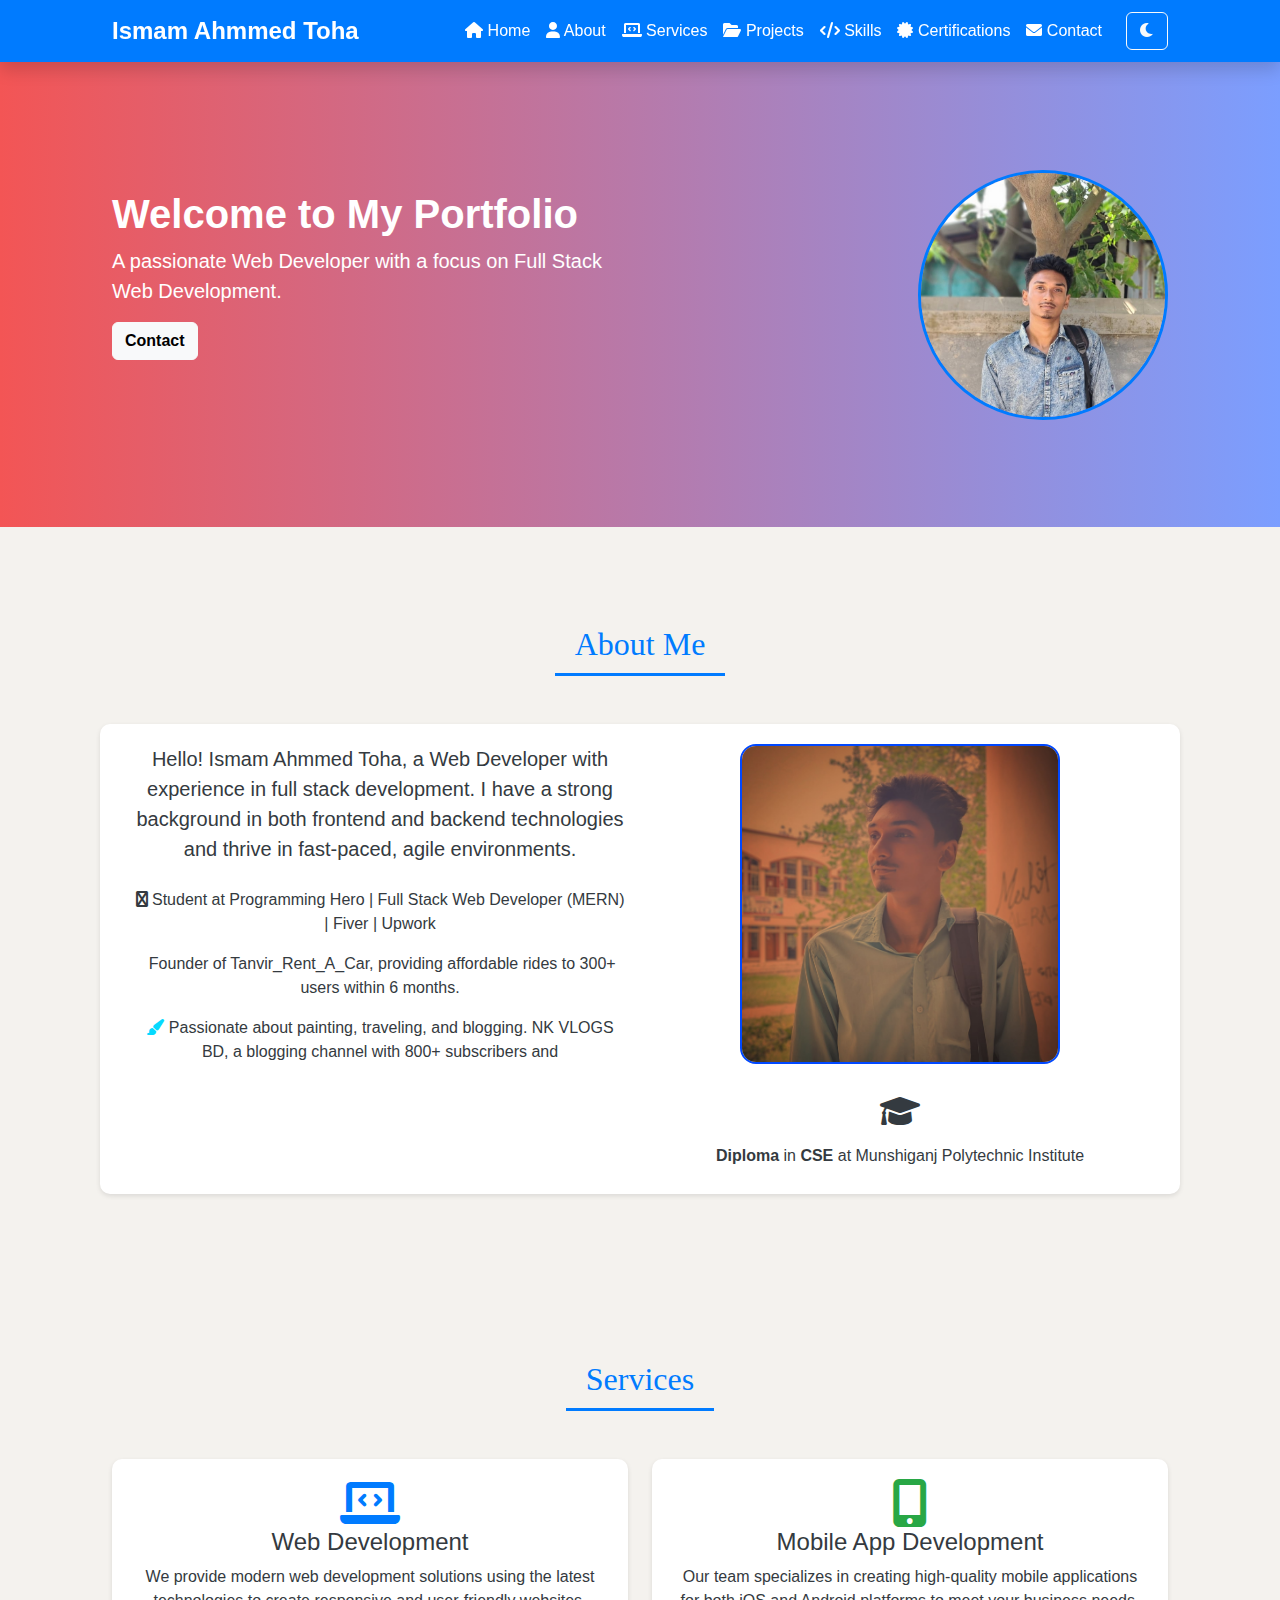
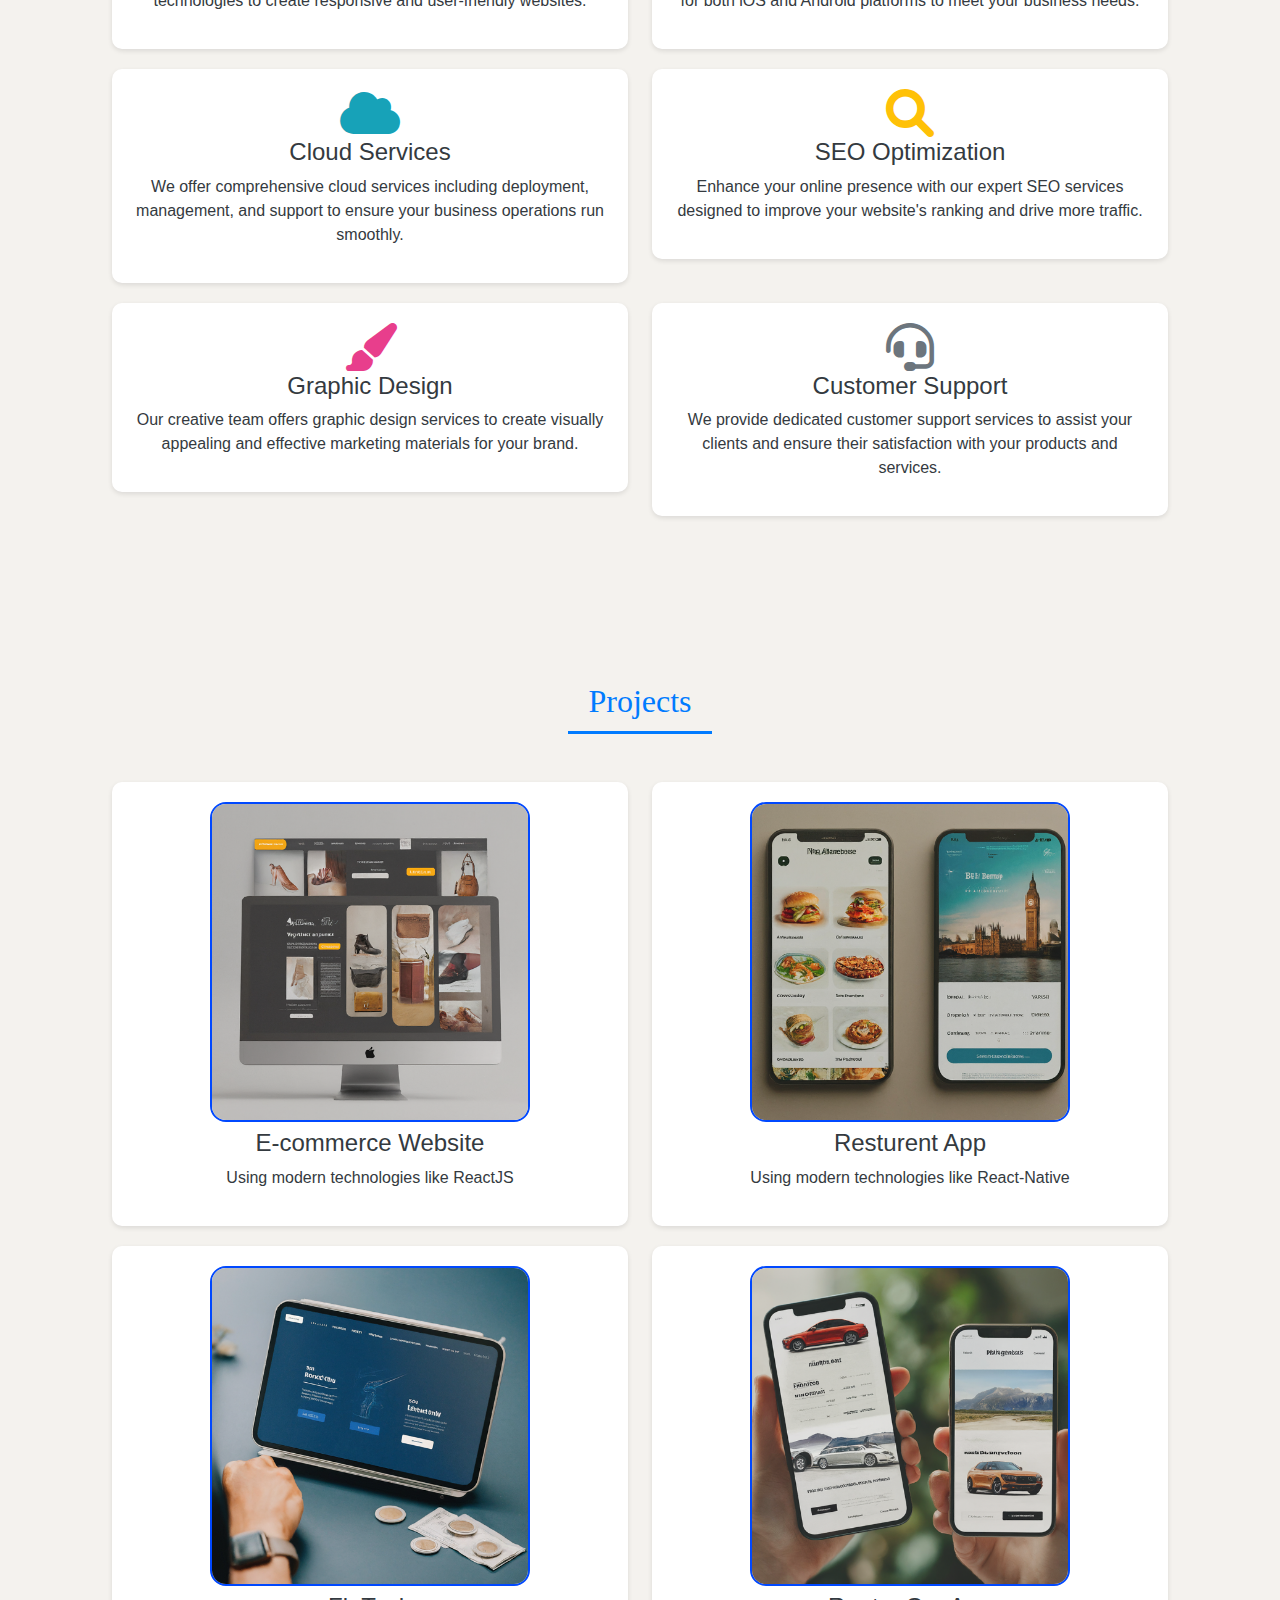
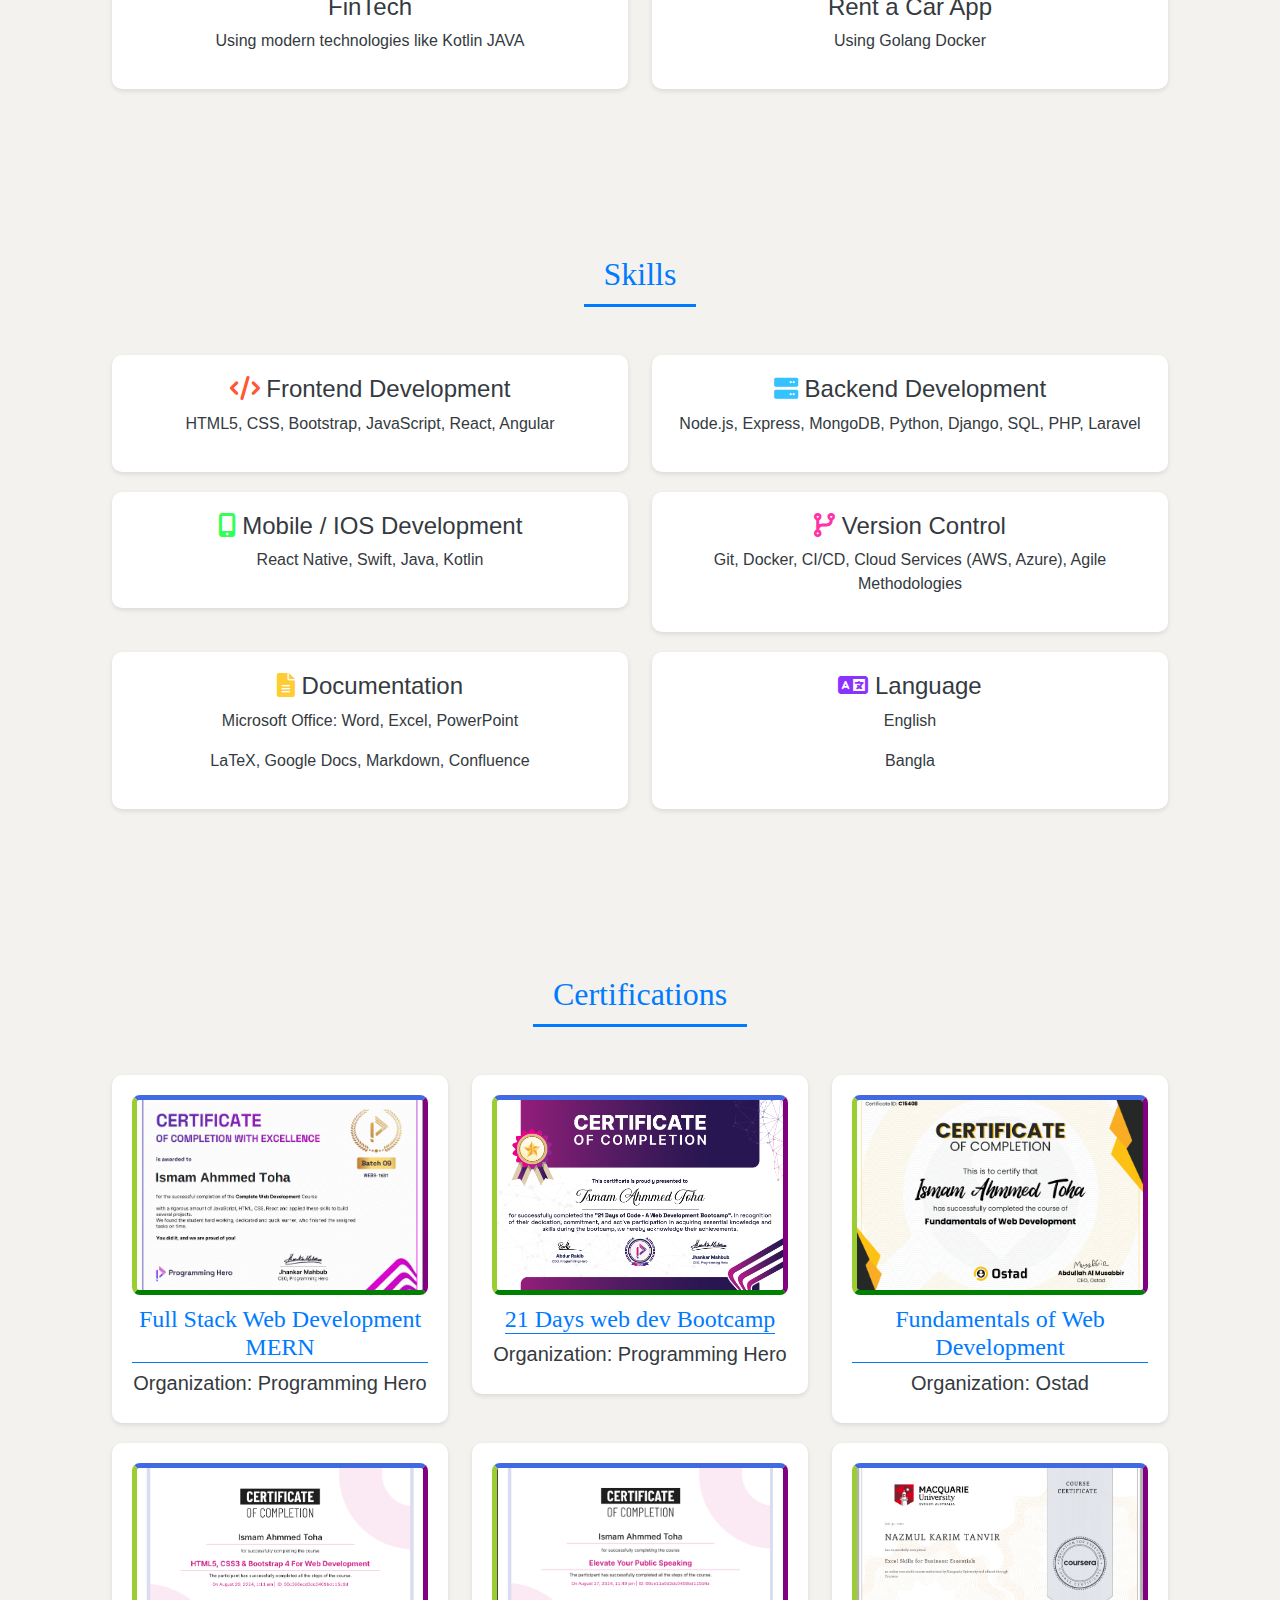
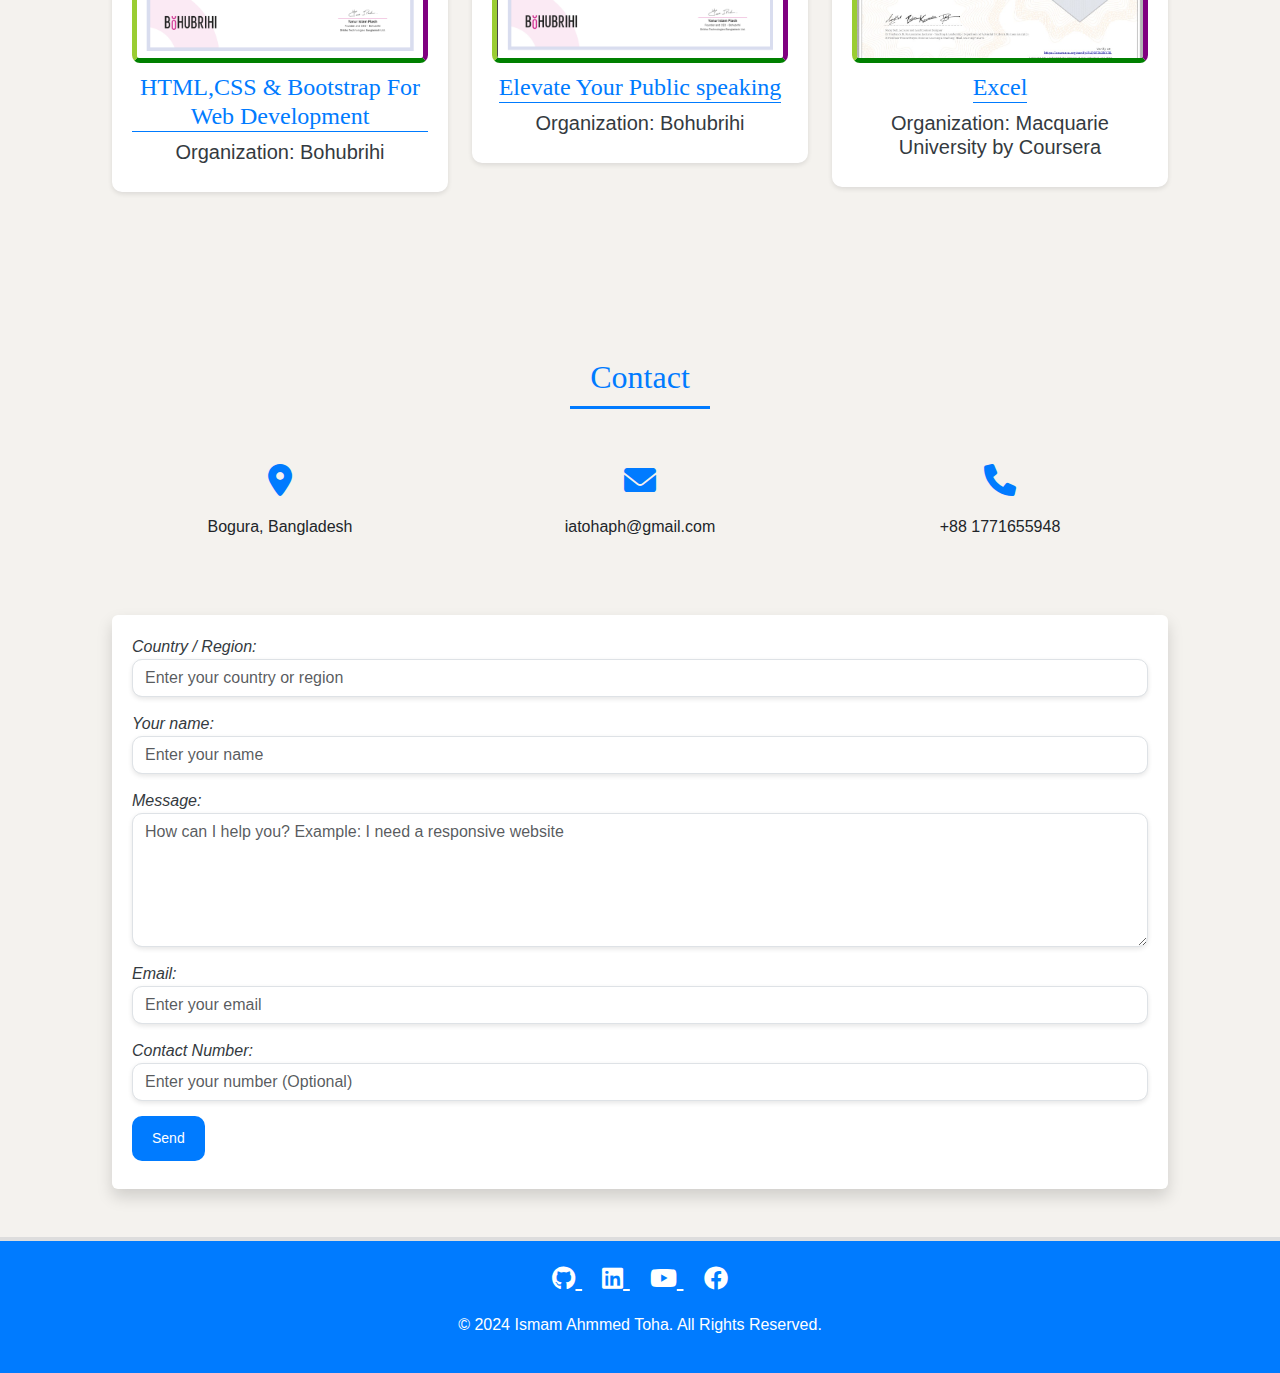
<file: index.html>
<!DOCTYPE html>
<html lang="en">

<head>
    <meta charset="UTF-8">
    <meta name="viewport" content="width=device-width, initial-scale=1.0">
    <!-- <link rel="icon" type="image/x-icon" href="./Images/title-icon-1.png"> -->
    <title>TOHA - Portfolio</title>

    <!-- Bootstrap CDN -->
    <link href="https://cdn.jsdelivr.net/npm/bootstrap@5.1.3/dist/css/bootstrap.min.css" rel="stylesheet">
    <!-- Font Awesome CDN -->
    <link href="https://cdnjs.cloudflare.com/ajax/libs/font-awesome/6.0.0-beta3/css/all.min.css" rel="stylesheet">
    <!-- Custom CSS -->
    <link rel="stylesheet" href="style.css">
</head>

<body>

    <!-- Navbar section -->
    <nav class="navbar navbar-expand-lg navbar-dark fixed-top shadow">
        <div class="container">
            <a class="navbar-brand" href="#home">Ismam Ahmmed Toha</a>
            <button class="navbar-toggler" type="button" data-bs-toggle="collapse" data-bs-target="#navbarNav"
                aria-controls="navbarNav" aria-expanded="false" aria-label="Toggle navigation">
                <span class="navbar-toggler-icon"></span>
            </button>
            <div class="collapse navbar-collapse" id="navbarNav">
                <ul class="navbar-nav ms-auto">
                    <li class="nav-item"><a class="nav-link" href="#home"><i class="fas fa-home"></i> Home</a>
                    </li>
                    <li class="nav-item"><a class="nav-link" href="#about"><i class="fas fa-user"></i> About</a>
                    </li>
                    <li class="nav-item"><a class="nav-link" href="#services"> <i class="fas fa-laptop-code"></i>
                            Services</a>
                    </li>
                    <li class="nav-item"><a class="nav-link" href="#projects"><i class="fas fa-folder-open"></i>
                            Projects</a>
                    </li>
                    <li class="nav-item"><a class="nav-link" href="#skills"><i class="fas fa-code"></i> Skills</a>
                    </li>
                    <li class="nav-item"><a class="nav-link" href="#certifications"> <i class="fas fa-certificate"></i>
                            Certifications</a>
                    </li>
                    <li class="nav-item"><a class="nav-link" href="#contact"><i class="fas fa-envelope"></i> Contact</a>
                    </li>
                </ul>
                <button id="theme-toggle" class="btn btn-outline-light ms-3" aria-label="Toggle theme">
                    <i id="theme-icon" class="fas fa-moon"></i>
                </button>
            </div>
        </div>
    </nav>


    <!-- Home section -->
    <header id="home" class="hero">
        <div class="container">
            <div class="row align-items-center">
                <div class="col-lg-6 text-center text-lg-start">
                    <h1><b>Welcome to My Portfolio</b></h1>
                    <p class="lead">A passionate Web Developer with a focus on Full Stack Web Development.</p>
                    <a href="#contact" class="btn btn-light mb-5"><b>Contact</b></a>
                </div>
                <div class="col-lg-6 text-center text-lg-end">
                    <div class="img-container">
                        <img class="img-fluid rounded" src="./Images/toha.jpg" alt="Profile Picture">
                    </div>
                </div>
            </div>
        </div>
    </header>

    <!-- About section -->
    <section id="about" class="py-5">
        <div class="container text-center">
            <div class="section-title">
                <h2>About Me</h2>
            </div>
            <div class="row info">
                <div class="col-lg-6">
                    <div>
                        <p class="lead">Hello! Ismam Ahmmed Toha, a Web Developer with experience in full
                            stack development. I have a strong background in both frontend and backend technologies
                            and thrive in fast-paced, agile environments.</p>

                        <div class="mt-4">
                            <p><i class="fa-solid fa-discourse"></i> Student  at Programming Hero | Full Stack Web Developer
                                (MERN) | Fiver | Upwork</p>

                            <p><i class="fa-solid fa-computer"></i> Founder of Tanvir_Rent_A_Car, providing affordable rides to
                                300+ users within 6 months.
                                <!-- <strong>Tanvir_Rent_A_Car:</strong>  -->
                                <!-- <a href="https://www.facebook.com/TanviRentACar"
                                    target="_blank" rel="noopener">Visit</a><br> -->
                            </p>

                            <p><i class="fas fa-paint-brush " style="color: #05daff;"></i> Passionate about painting,
                                traveling, and blogging. NK VLOGS BD, a blogging channel with 800+ subscribers and
                                <!-- 100,000+ views. <strong>NK VLOGS BD:</strong> <a
                                    href="https://www.youtube.com/channel/UCRvLlXr3hn8dpG7ZRXkE7Tw" target="_blank"
                                    rel="noopener">Visit</a></p> -->

                            </p>
                        </div>

                    </div>
                </div>
                <div class="col-lg-6">
                    <div class="img-container1 text-center">
                        <img class="img-fluid" src="./Images/toha2.jpg"
                            alt="15th convocation BRAC University">
                    </div>
                    <div class="mt-4 ">
                        <p><i class="fas fa-graduation-cap fa-2x"></i></p>
                        <h6>
                            <strong>Diploma</strong> in
                            <strong>CSE</strong> at
                            Munshiganj Polytechnic Institute
                        </h6>
                    </div>
                </div>
            </div>
        </div>
        </div>
    </section>

    <!-- Services section -->
    <section id="services" class="py-5">
        <div class="container text-center">
            <div class="section-title">
                <h2>Services</h2>
            </div>
            <div class="row">
                <div class="col-md-6">
                    <div class="info">
                        <i class="fas fa-laptop-code" style="color: #007bff; font-size: 3rem;"></i>
                        <h4>Web Development</h4>
                        <p>We provide modern web development solutions using the latest technologies to create
                            responsive and user-friendly websites.</p>
                    </div>
                </div>
                <div class="col-md-6">
                    <div class="info">
                        <i class="fas fa-mobile-alt" style="color: #28a745; font-size: 3rem;"></i>
                        <h4>Mobile App Development</h4>
                        <p>Our team specializes in creating high-quality mobile applications for both iOS and
                            Android
                            platforms to meet your business needs.</p>
                    </div>
                </div>
                <div class="col-md-6">
                    <div class="info">
                        <i class="fas fa-cloud" style="color: #17a2b8; font-size: 3rem;"></i>
                        <h4>Cloud Services</h4>
                        <p>We offer comprehensive cloud services including deployment, management, and support to
                            ensure
                            your business operations run smoothly.</p>
                    </div>
                </div>
                <div class="col-md-6">
                    <div class="info">
                        <i class="fas fa-search" style="color: #ffc107; font-size: 3rem;"></i>
                        <h4>SEO Optimization</h4>
                        <p>Enhance your online presence with our expert SEO services designed to improve your
                            website's
                            ranking and drive more traffic.</p>
                    </div>
                </div>
                <div class="col-md-6">
                    <div class="info">
                        <i class="fas fa-paint-brush" style="color: #e83e8c; font-size: 3rem;"></i>
                        <h4>Graphic Design</h4>
                        <p>Our creative team offers graphic design services to create visually appealing and
                            effective
                            marketing materials for your brand.</p>
                    </div>
                </div>
                <div class="col-md-6">
                    <div class="info">
                        <i class="fas fa-headset" style="color: #6c757d; font-size: 3rem;"></i>
                        <h4>Customer Support</h4>
                        <p>We provide dedicated customer support services to assist your clients and ensure their
                            satisfaction with your products and services.</p>
                    </div>
                </div>
            </div>
        </div>
    </section>

    <!-- Projects section -->
    <section id="projects" class="py-5">
        <div class="container text-center">
            <div class="section-title">
                <h2>Projects</h2>
            </div>
            <div class="row">
                <div class="col-md-6">
                    <div class="info">
                        <div class="img-container1 text-center">
                            <img class="img-fluid" src="./Images/e1.png" alt="">
                        </div>
                        <div>
                            <h4>E-commerce Website</h4>
                            <p>Using modern technologies like ReactJS</p>
                        </div>
                    </div>
                </div>
                <div class="col-md-6">
                    <div class="info">
                        <div class="img-container1 text-center">
                            <img class="img-fluid" src="./Images/e2.png" alt="15th convocation BRAC University">
                        </div>
                        <div>
                            <h4>Resturent App</h4>
                            <p>Using modern technologies like React-Native</p>
                        </div>
                    </div>
                </div>
                <div class="col-md-6">
                    <div class="info">
                        <div class="img-container1 text-center">
                            <img class="img-fluid" src="./Images/e3.png" alt=""">
                        </div>
                        <div>
                            <h4>FinTech</h4>
                            <p>Using modern technologies like Kotlin JAVA</p>
                        </div>
                    </div>
                </div>
                <div class="col-md-6">
                    <div class="info">
                        <div class="img-container1 text-center">
                            <img class="img-fluid" src="./Images/e4.png" alt="15th convocation BRAC University">
                        </div>
                        <div>
                            <h4>Rent a Car App</h4>
                            <p>Using Golang Docker</p>
                        </div>
                    </div>
                </div>
            </div>
        </div>
    </section>


    <!-- Skills section -->
    <section id="skills" class="py-5">
        <div class="container text-center">
            <div class="section-title">
                <h2>Skills</h2>
            </div>
            <div class="row">
                <div class="col-md-6">
                    <div class="info">
                        <h4><i class="fas fa-code" style="color: #ff5733;"></i> Frontend Development</h4>
                        <p>HTML5, CSS, Bootstrap, JavaScript, React, Angular</p>
                    </div>
                </div>
                <div class="col-md-6">
                    <div class="info">
                        <h4><i class="fas fa-server" style="color: #33c3ff;"></i> Backend Development</h4>
                        <p>Node.js, Express, MongoDB, Python, Django, SQL, PHP, Laravel</p>
                    </div>
                </div>
                <div class="col-md-6">
                    <div class="info">
                        <h4><i class="fas fa-mobile-alt" style="color: #33ff57;"></i> Mobile / IOS Development</h4>
                        <p>React Native, Swift, Java, Kotlin</p>
                    </div>
                </div>
                <div class="col-md-6">
                    <div class="info">
                        <h4><i class="fas fa-code-branch" style="color: #ff33a6;"></i> Version Control</h4>
                        <p>Git, Docker, CI/CD, Cloud Services (AWS, Azure), Agile Methodologies</p>
                    </div>
                </div>
                <div class="col-md-6">
                    <div class="info">
                        <h4><i class="fas fa-file-alt" style="color: #ffcc33;"></i> Documentation</h4>
                        <p>Microsoft Office: Word, Excel, PowerPoint</p>
                        <p>LaTeX, Google Docs, Markdown, Confluence</p>
                    </div>
                </div>
                <div class="col-md-6">
                    <div class="info">
                        <h4><i class="fas fa-language" style="color: #8a33ff;"></i> Language</h4>
                        <p>English</p>
                        <p>Bangla</p>
                    </div>
                </div>
            </div>
        </div>
    </section>

    <!-- Certifications section -->
    <section id="certifications" class="py-5">
        <div class="container text-center">
            <div class="section-title">
                <h2>Certifications</h2>
            </div>

            <div class="row">
                <div class="col-md-4">
                    <div class="info">
                        <img class="img-container2" src="./Images/certificates/cr-1.png" alt="Bohubrihi">
                        <h4 class="certi-title">Full Stack Web Development MERN</h4>
                        <h5>Organization: Programming Hero </h5>
                    </div>
                </div>
                <div class="col-md-4">
                    <div class="info">
                        <img class="img-container2" src="./Images/certificates/cr-2.png" alt="">
                        <h4 class="certi-title">21 Days web dev Bootcamp</h4>
                        <h5>Organization: Programming Hero </h5>
                    </div>
                </div>
                <div class="col-md-4">
                    <div class="info">
                        <img class="img-container2" src="./Images/certificates/cr-3.png" alt="">
                        <h4 class="certi-title">Fundamentals of Web Development</h4>
                        <h5>Organization: Ostad </h5>
                    </div>
                </div>
                <div class="col-md-4">
                    <div class="info">
                        <img class="img-container2" src="./Images/certificates/cr-4.png" alt="">
                        <h4 class="certi-title">HTML,CSS & Bootstrap For Web Development</h4>
                        <h5>Organization: Bohubrihi</h5>
                    </div>
                </div>
                <div class="col-md-4">
                    <div class="info">
                        <img class="img-container2" src="./Images/certificates/cr-5.png" alt="Great Learning">
                        <h4 class="certi-title">Elevate Your Public speaking</h4>
                        <h5>Organization: Bohubrihi</h5>
                    </div>
                </div>
                <div class="col-md-4">
                    <div class="info">
                        <img class="img-container2" src="./Images/certificates/cr-6.jpg" alt="">
                        <h4 class="certi-title">Excel </h4>
                        <h5>Organization: Macquarie University by Coursera </h5>
                    </div>
                </div>
            </div>
        </div>
    </section>

    <!-- Contact section -->
    <section id="contact" class="py-5">
        <div class="container">
            <div class="section-title text-center">
                <h2>Contact</h2>
            </div>
            <div class="contact-info">
                <div class="row">
                    <div class="col-md-4 info-item">
                        <div class="icon"><i class="fas fa-map-marker-alt"></i></div>
                        <p>Bogura, Bangladesh</p>
                    </div>
                    <div class="col-md-4 info-item">
                        <div class="icon"><i class="fas fa-envelope"></i></div>
                        <p>iatohaph@gmail.com</p>
                    </div>
                    <div class="col-md-4 info-item">
                        <div class="icon"><i class="fas fa-phone"></i></div>
                        <p>+88 1771655948</p>
                    </div>
                </div>
            </div>

            <form class="contact-form form-bg-editing rounded shadow" action="https://formspree.io/f/mldrdjyp"
                method="post">

                <div class="form-group">
                    <label for="countryname"><i>Country / Region:</i></label>
                    <input type="text" class="form-control" id="countryname" name="countryname"
                        placeholder="Enter your country or region" required>
                </div>

                <div class="form-group">
                    <label for="name"><i>Your name:</i></label>
                    <input type="text" class="form-control" id="name" name="name" placeholder="Enter your name"
                        required>
                </div>

                <div class="form-group">
                    <label for="text"><i>Message:</i></label>
                    <textarea class="form-control" id="text" name="text" rows="5"
                        placeholder="How can I help you? Example: I need a responsive website" required></textarea>
                </div>


                <div class="form-group">
                    <label for="email"><i>Email:</i></label>
                    <input class="form-control" id="email" name="email" rows="5" placeholder="Enter your email"
                        required></input>
                </div>

                <div class="form-group">
                    <label for="number"><i>Contact Number:</i></label>
                    <input type="tel" class="form-control" id="number" name="number"
                        placeholder="Enter your number (Optional)">
                </div>

                <button type="submit" class="btn btn-primary btn-sm mb-2">
                    Send
                </button>

            </form>

        </div>
    </section>

    <!-- Footer -->
    <footer class="footer">
        <div class="container">
            <div class="row">
                <div class="col-12">
                    <div class="social-icons">
                        <a href="https://github.com/iatoha" target="_blank" rel="noopener"
                            aria-label="GitHub">
                            <i class="fab fa-github"></i>
                        </a>
                        <a href="https://linkedin.com/ismam-ahmmed-toha" target="_blank"
                            rel="noopener" aria-label="LinkedIn">
                            <i class="fab fa-linkedin"></i>
                        </a>
                        <a href="https://www.youtube.com/@i.a.t585" target="_blank"
                            rel="noopener" aria-label="YouTube">
                            <i class="fab fa-youtube"></i>
                        </a>
                        <a href="https://www.facebook.com/iat.toha1234"
                            target="_blank" rel="noopener" aria-label="FaceBook">
                            <i class="fab fa-facebook"></i>
                        </a>
                    </div>
                    <p class="mt-3">&copy; 2024 Ismam Ahmmed Toha. All Rights Reserved.</p>

                </div>
            </div>
        </div>
    </footer>

    <script src="https://cdn.jsdelivr.net/npm/bootstrap@5.1.3/dist/js/bootstrap.bundle.min.js"></script>

    <!-- JS Code  -->
    <script>
        document.addEventListener('DOMContentLoaded', function () {
            const navbarToggler = document.querySelector('.navbar-toggler');
            const togglerIcon = navbarToggler.querySelector('.navbar-toggler-icon');
            const navLinks = document.querySelectorAll('.nav-link');
            const navbarCollapse = document.querySelector('.navbar-collapse');
            const themeToggle = document.getElementById('theme-toggle');
            const themeIcon = document.getElementById('theme-icon');

            // Toggle icon change on navbar toggler click
            navbarToggler.addEventListener('click', function () {
                if (navbarToggler.classList.contains('collapsed')) {
                    togglerIcon.classList.remove('fas', 'fa-times');
                    togglerIcon.classList.add('navbar-toggler-icon');
                } else {
                    togglerIcon.classList.remove('navbar-toggler-icon');
                    togglerIcon.classList.add('fas', 'fa-times');
                }
            });

            // Handle nav-link clicks
            navLinks.forEach(function (navLink) {
                navLink.addEventListener('click', function (event) {
                    // Prevent default link behavior
                    event.preventDefault();

                    // Remove 'active' class from all nav-links
                    navLinks.forEach(function (link) {
                        link.classList.remove('active');
                    });

                    // Add 'active' class to the clicked nav-link
                    navLink.classList.add('active');

                    // Close the collapsed navbar after click (for mobile view)
                    if (navbarCollapse.classList.contains('show')) {
                        navbarToggler.click();
                    }

                    // Scroll to the clicked section
                    const targetId = navLink.getAttribute('href');
                    const targetSection = document.querySelector(targetId);
                    if (targetSection) {
                        targetSection.scrollIntoView({
                            behavior: 'smooth'
                        });
                    }
                });
            });

            // Theme toggle functionality
            themeToggle.addEventListener('click', function () {
                document.body.classList.toggle('dark-mode');

                // Change theme icon
                if (document.body.classList.contains('dark-mode')) {
                    themeIcon.classList.remove('fa-moon');
                    themeIcon.classList.add('fa-sun');
                } else {
                    themeIcon.classList.remove('fa-sun');
                    themeIcon.classList.add('fa-moon');
                }
            });
        });
    </script>


</body>

</html>
</file>
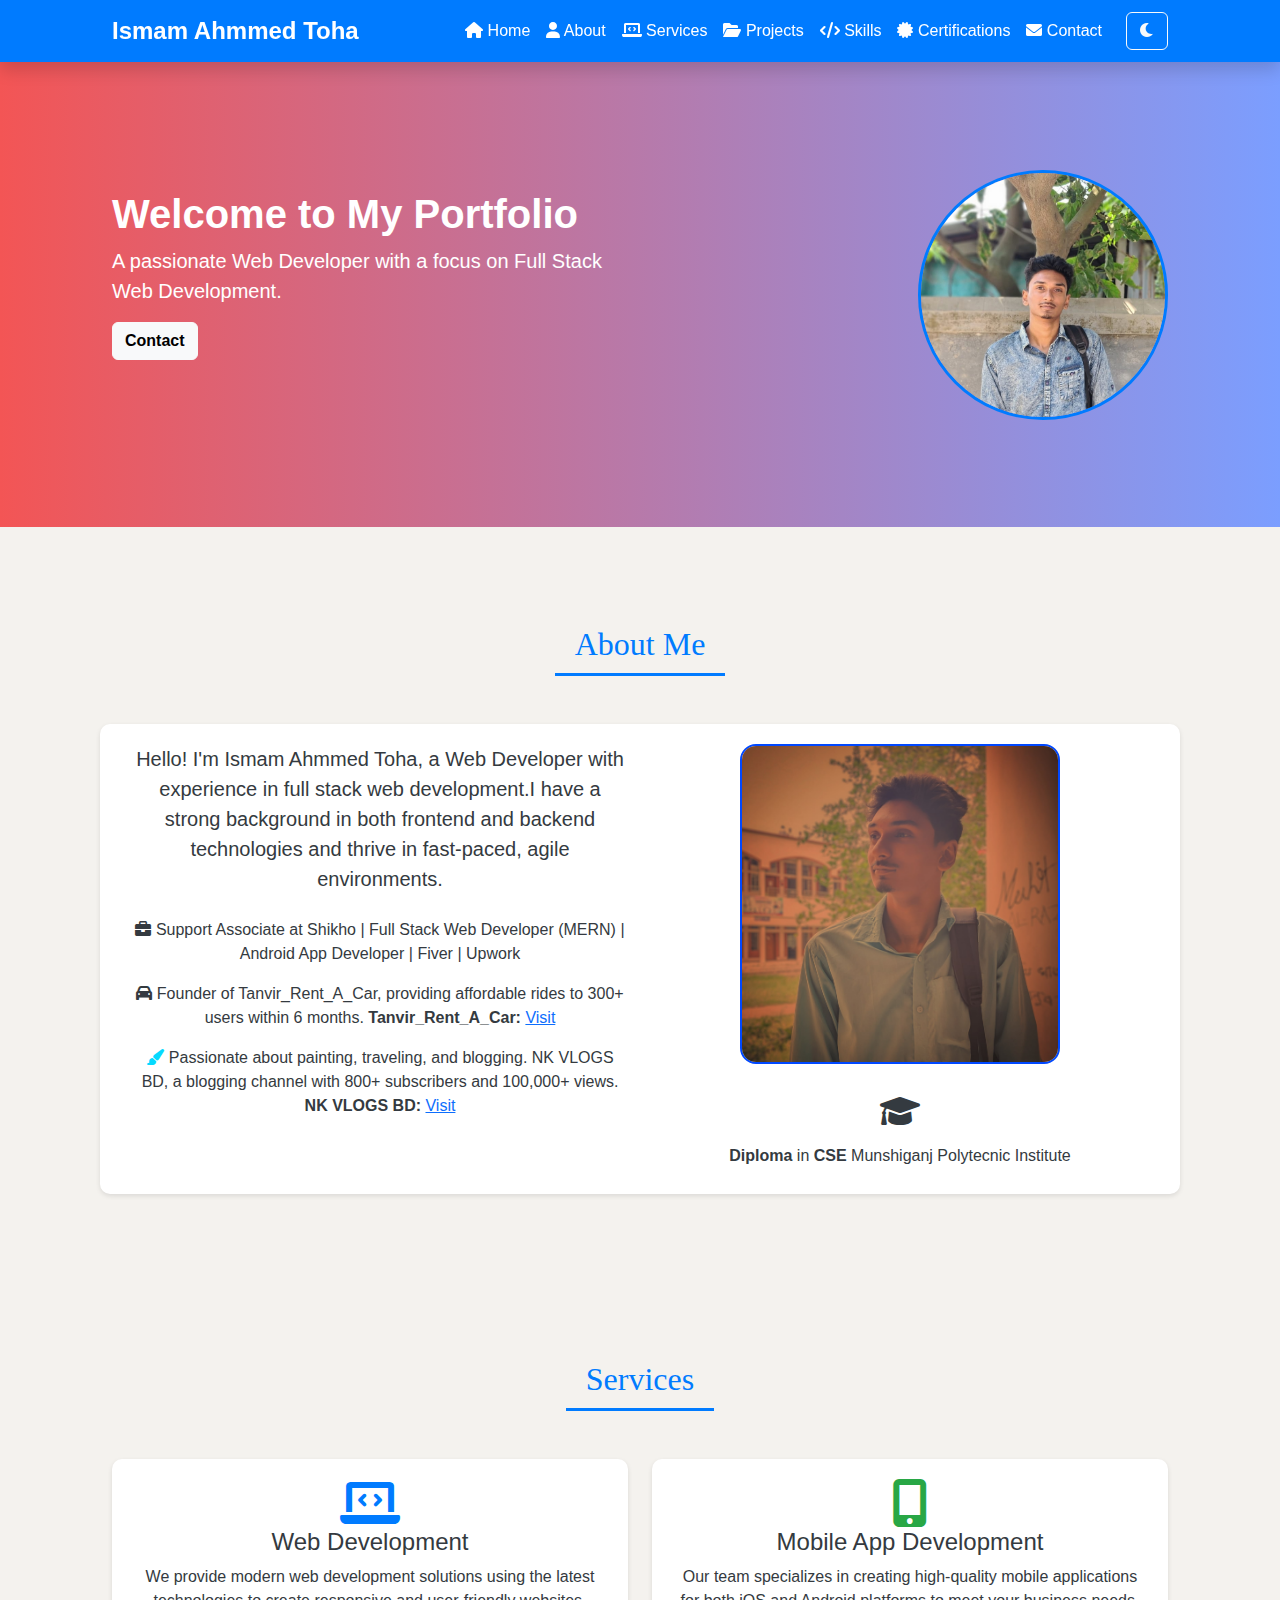
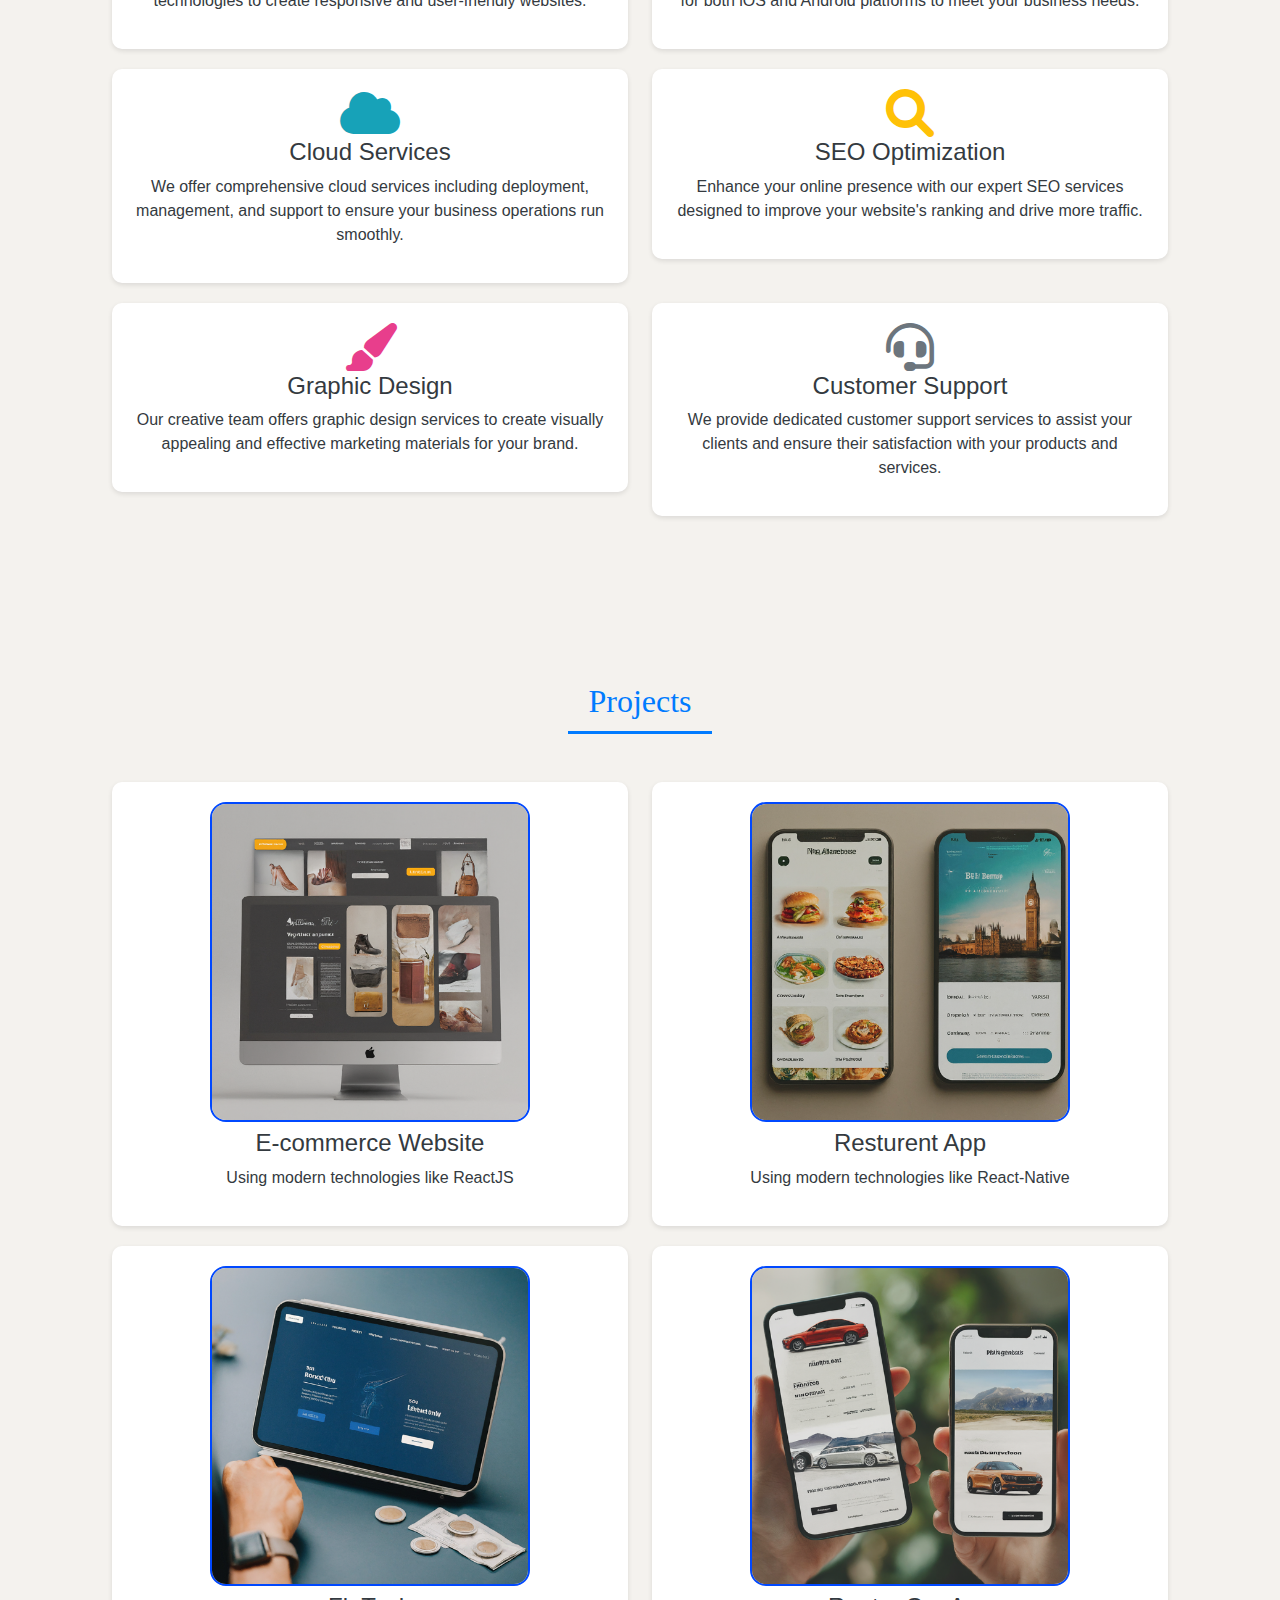
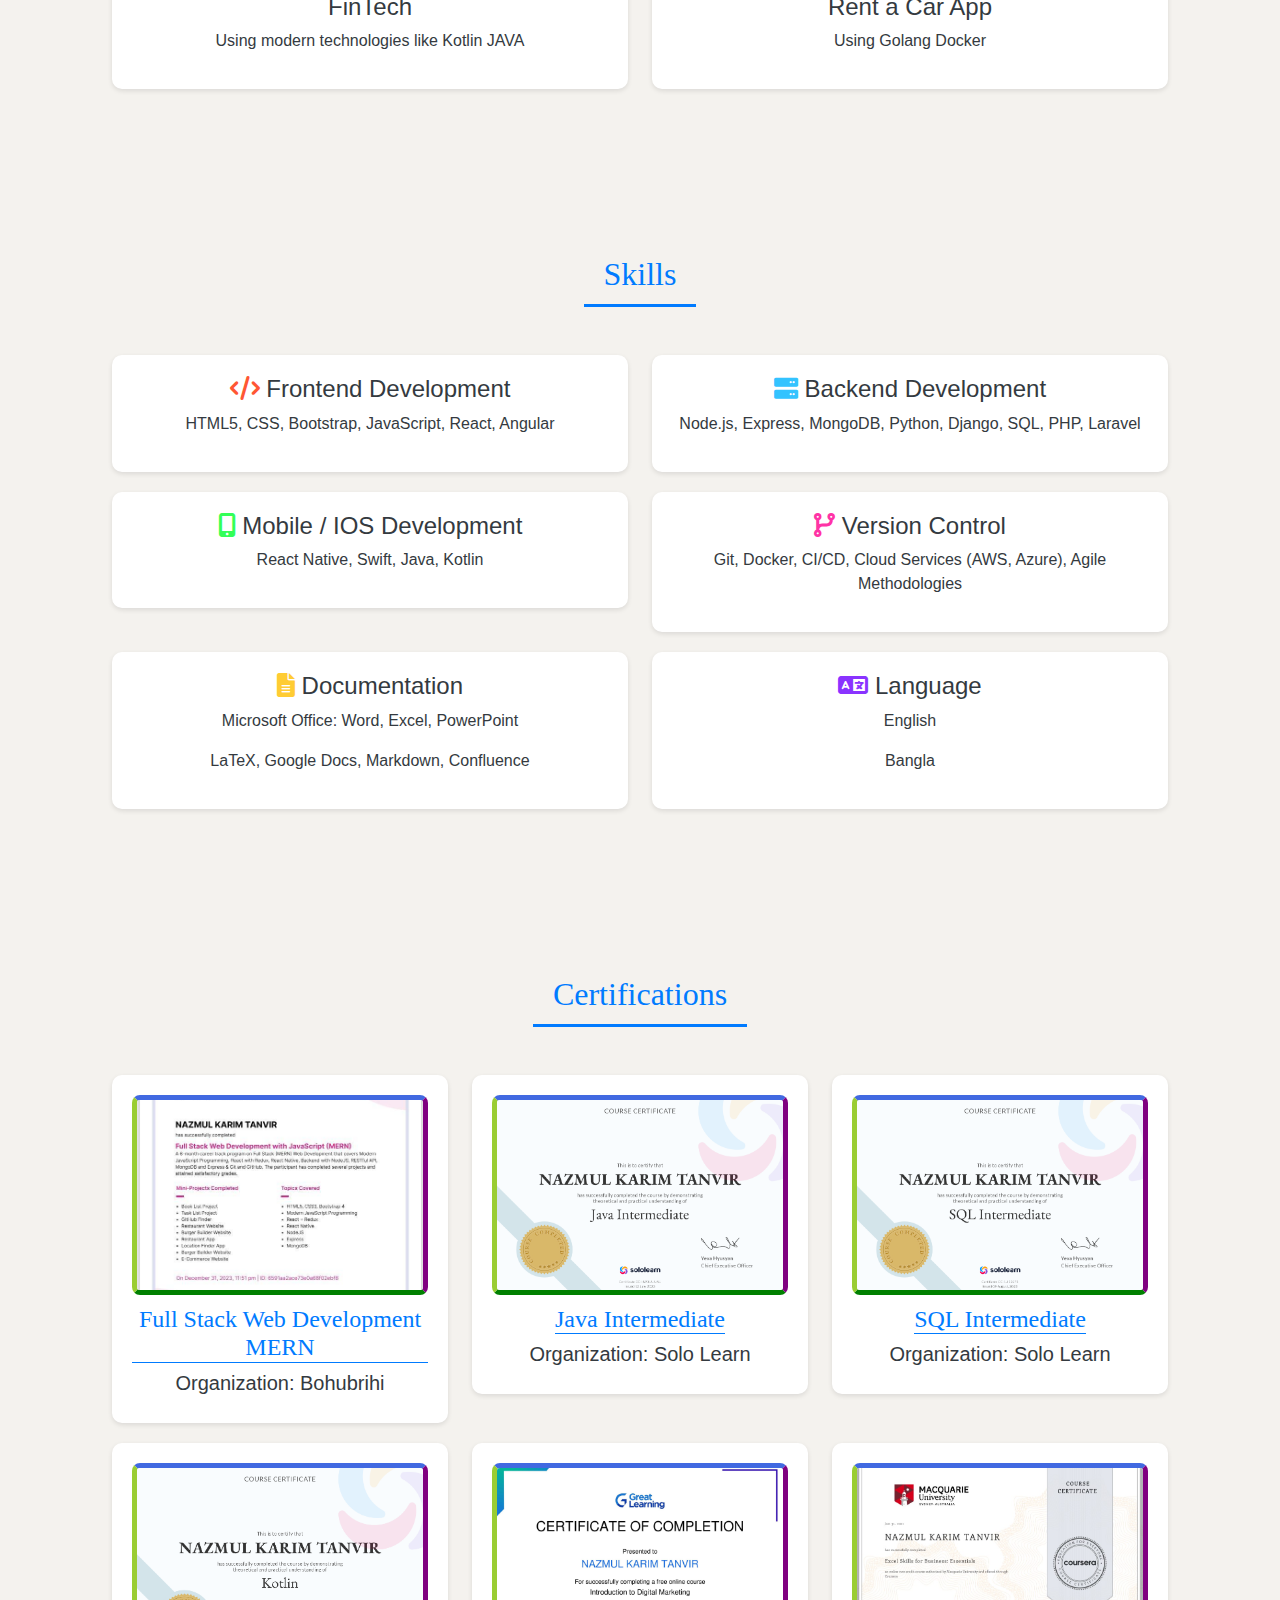
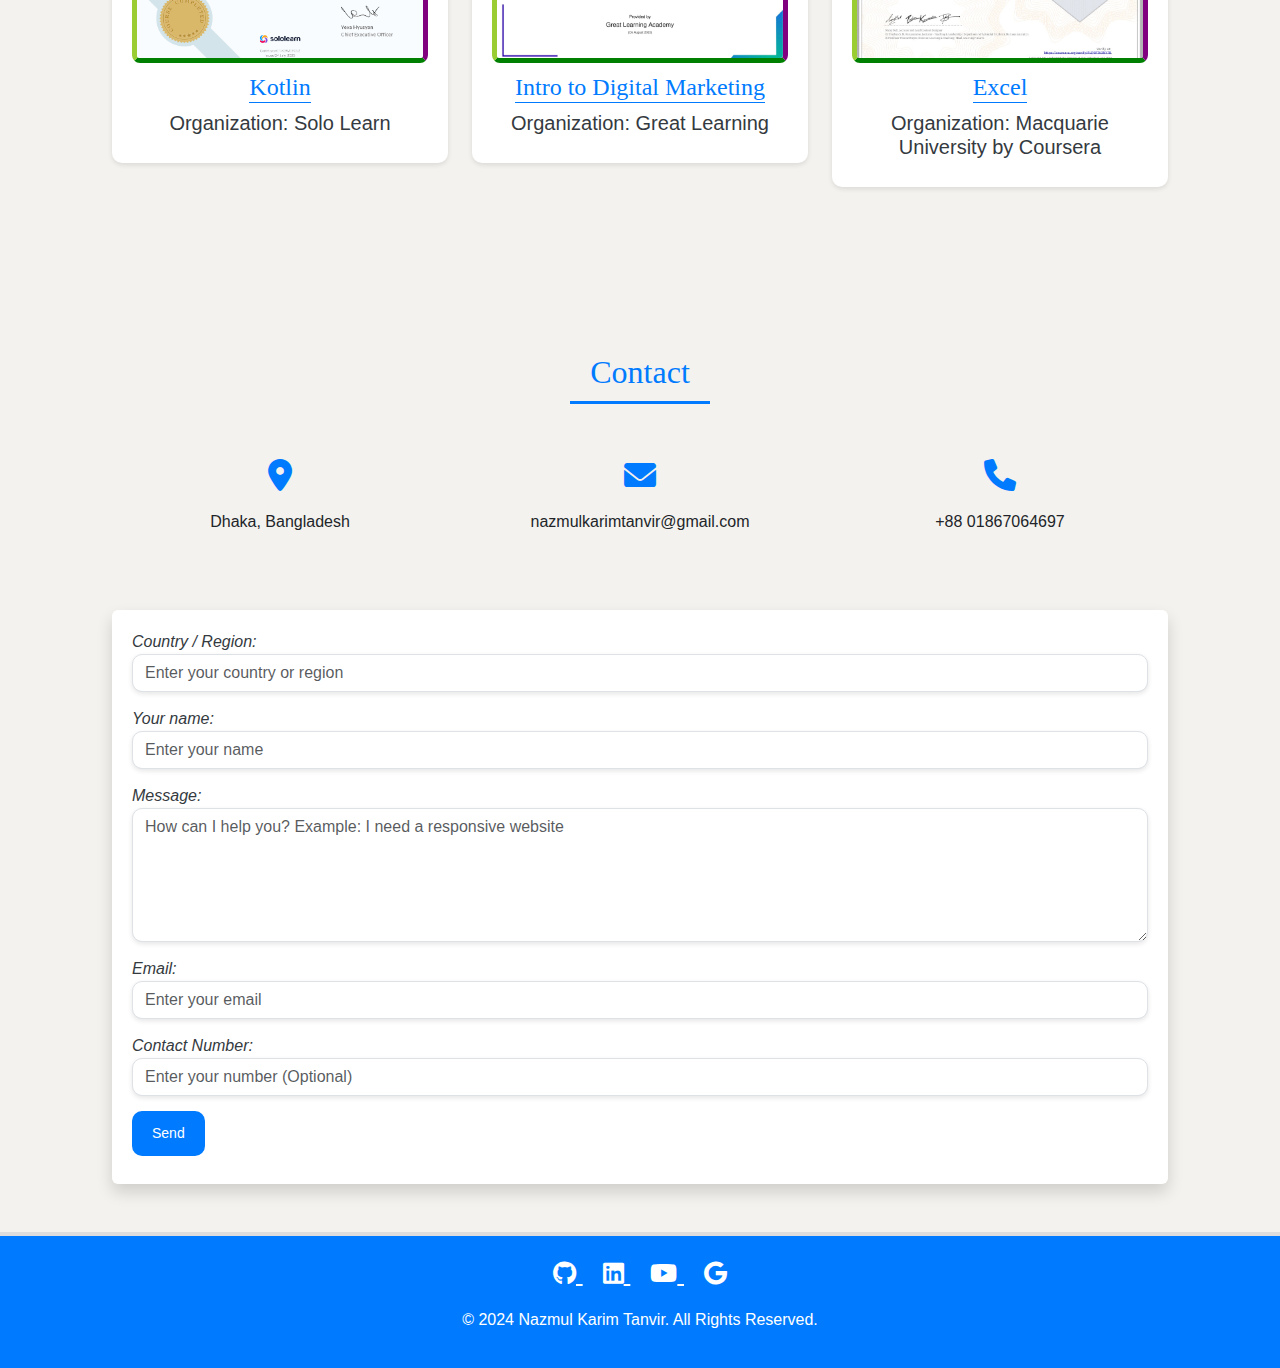
<file: Portfolio Website/Project/index.html>
<!DOCTYPE html>
<html lang="en">

<head>
    <meta charset="UTF-8">
    <meta name="viewport" content="width=device-width, initial-scale=1.0">
    <!-- <link rel="icon" type="image/x-icon" href="./Images/title-icon-1.png"> -->
    <title>TOHA - Portfolio</title>

    <!-- Bootstrap CDN -->
    <link href="https://cdn.jsdelivr.net/npm/bootstrap@5.1.3/dist/css/bootstrap.min.css" rel="stylesheet">
    <!-- Font Awesome CDN -->
    <link href="https://cdnjs.cloudflare.com/ajax/libs/font-awesome/6.0.0-beta3/css/all.min.css" rel="stylesheet">
    <!-- Custom CSS -->
    <link rel="stylesheet" href="style.css">
</head>

<body>

    <!-- Navbar section -->
    <nav class="navbar navbar-expand-lg navbar-dark fixed-top shadow">
        <div class="container">
            <a class="navbar-brand" href="#home">Ismam Ahmmed Toha</a>
            <button class="navbar-toggler" type="button" data-bs-toggle="collapse" data-bs-target="#navbarNav"
                aria-controls="navbarNav" aria-expanded="false" aria-label="Toggle navigation">
                <span class="navbar-toggler-icon"></span>
            </button>
            <div class="collapse navbar-collapse" id="navbarNav">
                <ul class="navbar-nav ms-auto">
                    <li class="nav-item"><a class="nav-link" href="#home"><i class="fas fa-home"></i> Home</a>
                    </li>
                    <li class="nav-item"><a class="nav-link" href="#about"><i class="fas fa-user"></i> About</a>
                    </li>
                    <li class="nav-item"><a class="nav-link" href="#services"> <i class="fas fa-laptop-code"></i>
                            Services</a>
                    </li>
                    <li class="nav-item"><a class="nav-link" href="#projects"><i class="fas fa-folder-open"></i>
                            Projects</a>
                    </li>
                    <li class="nav-item"><a class="nav-link" href="#skills"><i class="fas fa-code"></i> Skills</a>
                    </li>
                    <li class="nav-item"><a class="nav-link" href="#certifications"> <i class="fas fa-certificate"></i>
                            Certifications</a>
                    </li>
                    <li class="nav-item"><a class="nav-link" href="#contact"><i class="fas fa-envelope"></i> Contact</a>
                    </li>
                </ul>
                <button id="theme-toggle" class="btn btn-outline-light ms-3" aria-label="Toggle theme">
                    <i id="theme-icon" class="fas fa-moon"></i>
                </button>
            </div>
        </div>
    </nav>


    <!-- Home section -->
    <header id="home" class="hero">
        <div class="container">
            <div class="row align-items-center">
                <div class="col-lg-6 text-center text-lg-start">
                    <h1><b>Welcome to My Portfolio</b></h1>
                    <p class="lead">A passionate Web Developer with a focus on Full Stack Web Development.</p>
                    <a href="#contact" class="btn btn-light mb-5"><b>Contact</b></a>
                </div>
                <div class="col-lg-6 text-center text-lg-end">
                    <div class="img-container">
                        <img class="img-fluid rounded" src="./Images/toha.jpg" alt="Profile Picture">
                    </div>
                </div>
            </div>
        </div>
    </header>

    <!-- About section -->
    <section id="about" class="py-5">
        <div class="container text-center">
            <div class="section-title">
                <h2>About Me</h2>
            </div>
            <div class="row info">
                <div class="col-lg-6">
                    <div>
                        <p class="lead">Hello! I'm Ismam Ahmmed Toha, a Web Developer with experience in full
                            stack web development.I have a strong background in both frontend and backend technologies
                            and thrive in fast-paced, agile environments.</p>

                        <div class="mt-4">
                            <p><i class="fas fa-briefcase"></i> Support Associate at Shikho | Full Stack Web Developer
                                (MERN) | Android App Developer |
                                Fiver | Upwork</p>

                            <p><i class="fas fa-car"></i> Founder of Tanvir_Rent_A_Car, providing affordable rides to
                                300+ users within 6 months.
                                <strong>Tanvir_Rent_A_Car:</strong> <a href="https://www.facebook.com/TanviRentACar"
                                    target="_blank" rel="noopener">Visit</a><br>
                            </p>

                            <p><i class="fas fa-paint-brush " style="color: #05daff;"></i> Passionate about painting,
                                traveling, and blogging. NK VLOGS BD, a blogging channel with 800+ subscribers and
                                100,000+ views. <strong>NK VLOGS BD:</strong> <a
                                    href="https://www.youtube.com/channel/UCRvLlXr3hn8dpG7ZRXkE7Tw" target="_blank"
                                    rel="noopener">Visit</a></p>

                            </p>
                        </div>

                    </div>
                </div>
                <div class="col-lg-6">
                    <div class="img-container1 text-center">
                        <img class="img-fluid" src="./Images/toha2.jpg"
                            alt="">
                    </div>
                    <div class="mt-4">
                        <p><i class="fas fa-graduation-cap fa-2x"></i></p>
                        <h6>
                            <strong>Diploma</strong> in
                            <strong>CSE</strong>
                            Munshiganj Polytecnic Institute
                        </h6>
                    </div>
                </div>
            </div>
        </div>
        </div>
    </section>

    <!-- Services section -->
    <section id="services" class="py-5">
        <div class="container text-center">
            <div class="section-title">
                <h2>Services</h2>
            </div>
            <div class="row">
                <div class="col-md-6">
                    <div class="info">
                        <i class="fas fa-laptop-code" style="color: #007bff; font-size: 3rem;"></i>
                        <h4>Web Development</h4>
                        <p>We provide modern web development solutions using the latest technologies to create
                            responsive and user-friendly websites.</p>
                    </div>
                </div>
                <div class="col-md-6">
                    <div class="info">
                        <i class="fas fa-mobile-alt" style="color: #28a745; font-size: 3rem;"></i>
                        <h4>Mobile App Development</h4>
                        <p>Our team specializes in creating high-quality mobile applications for both iOS and
                            Android
                            platforms to meet your business needs.</p>
                    </div>
                </div>
                <div class="col-md-6">
                    <div class="info">
                        <i class="fas fa-cloud" style="color: #17a2b8; font-size: 3rem;"></i>
                        <h4>Cloud Services</h4>
                        <p>We offer comprehensive cloud services including deployment, management, and support to
                            ensure
                            your business operations run smoothly.</p>
                    </div>
                </div>
                <div class="col-md-6">
                    <div class="info">
                        <i class="fas fa-search" style="color: #ffc107; font-size: 3rem;"></i>
                        <h4>SEO Optimization</h4>
                        <p>Enhance your online presence with our expert SEO services designed to improve your
                            website's
                            ranking and drive more traffic.</p>
                    </div>
                </div>
                <div class="col-md-6">
                    <div class="info">
                        <i class="fas fa-paint-brush" style="color: #e83e8c; font-size: 3rem;"></i>
                        <h4>Graphic Design</h4>
                        <p>Our creative team offers graphic design services to create visually appealing and
                            effective
                            marketing materials for your brand.</p>
                    </div>
                </div>
                <div class="col-md-6">
                    <div class="info">
                        <i class="fas fa-headset" style="color: #6c757d; font-size: 3rem;"></i>
                        <h4>Customer Support</h4>
                        <p>We provide dedicated customer support services to assist your clients and ensure their
                            satisfaction with your products and services.</p>
                    </div>
                </div>
            </div>
        </div>
    </section>

    <!-- Projects section -->
    <section id="projects" class="py-5">
        <div class="container text-center">
            <div class="section-title">
                <h2>Projects</h2>
            </div>
            <div class="row">
                <div class="col-md-6">
                    <div class="info">
                        <div class="img-container1 text-center">
                            <img class="img-fluid" src="./Images/e1.png" alt="15th convocation BRAC University">
                        </div>
                        <div>
                            <h4>E-commerce Website</h4>
                            <p>Using modern technologies like ReactJS</p>
                        </div>
                    </div>
                </div>
                <div class="col-md-6">
                    <div class="info">
                        <div class="img-container1 text-center">
                            <img class="img-fluid" src="./Images/e2.png" alt="15th convocation BRAC University">
                        </div>
                        <div>
                            <h4>Resturent App</h4>
                            <p>Using modern technologies like React-Native</p>
                        </div>
                    </div>
                </div>
                <div class="col-md-6">
                    <div class="info">
                        <div class="img-container1 text-center">
                            <img class="img-fluid" src="./Images/e3.png" alt="15th convocation BRAC University">
                        </div>
                        <div>
                            <h4>FinTech</h4>
                            <p>Using modern technologies like Kotlin JAVA</p>
                        </div>
                    </div>
                </div>
                <div class="col-md-6">
                    <div class="info">
                        <div class="img-container1 text-center">
                            <img class="img-fluid" src="./Images/e4.png" alt="15th convocation BRAC University">
                        </div>
                        <div>
                            <h4>Rent a Car App</h4>
                            <p>Using Golang Docker</p>
                        </div>
                    </div>
                </div>
            </div>
        </div>
    </section>


    <!-- Skills section -->
    <section id="skills" class="py-5">
        <div class="container text-center">
            <div class="section-title">
                <h2>Skills</h2>
            </div>
            <div class="row">
                <div class="col-md-6">
                    <div class="info">
                        <h4><i class="fas fa-code" style="color: #ff5733;"></i> Frontend Development</h4>
                        <p>HTML5, CSS, Bootstrap, JavaScript, React, Angular</p>
                    </div>
                </div>
                <div class="col-md-6">
                    <div class="info">
                        <h4><i class="fas fa-server" style="color: #33c3ff;"></i> Backend Development</h4>
                        <p>Node.js, Express, MongoDB, Python, Django, SQL, PHP, Laravel</p>
                    </div>
                </div>
                <div class="col-md-6">
                    <div class="info">
                        <h4><i class="fas fa-mobile-alt" style="color: #33ff57;"></i> Mobile / IOS Development</h4>
                        <p>React Native, Swift, Java, Kotlin</p>
                    </div>
                </div>
                <div class="col-md-6">
                    <div class="info">
                        <h4><i class="fas fa-code-branch" style="color: #ff33a6;"></i> Version Control</h4>
                        <p>Git, Docker, CI/CD, Cloud Services (AWS, Azure), Agile Methodologies</p>
                    </div>
                </div>
                <div class="col-md-6">
                    <div class="info">
                        <h4><i class="fas fa-file-alt" style="color: #ffcc33;"></i> Documentation</h4>
                        <p>Microsoft Office: Word, Excel, PowerPoint</p>
                        <p>LaTeX, Google Docs, Markdown, Confluence</p>
                    </div>
                </div>
                <div class="col-md-6">
                    <div class="info">
                        <h4><i class="fas fa-language" style="color: #8a33ff;"></i> Language</h4>
                        <p>English</p>
                        <p>Bangla</p>
                    </div>
                </div>
            </div>
        </div>
    </section>

    <!-- Certifications section -->
    <section id="certifications" class="py-5">
        <div class="container text-center">
            <div class="section-title">
                <h2>Certifications</h2>
            </div>

            <div class="row">
                <div class="col-md-4">
                    <div class="info">
                        <img class="img-container2" src="./Images/certificates/cr-1.jpeg" alt="Bohubrihi">
                        <h4 class="certi-title">Full Stack Web Development MERN</h4>
                        <h5>Organization: Bohubrihi </h5>
                    </div>
                </div>
                <div class="col-md-4">
                    <div class="info">
                        <img class="img-container2" src="./Images/certificates/cr-5.png" alt="">
                        <h4 class="certi-title">Java Intermediate</h4>
                        <h5>Organization: Solo Learn </h5>
                    </div>
                </div>
                <div class="col-md-4">
                    <div class="info">
                        <img class="img-container2" src="./Images/certificates/cr-4.png" alt="">
                        <h4 class="certi-title">SQL Intermediate</h4>
                        <h5>Organization: Solo Learn </h5>
                    </div>
                </div>
                <div class="col-md-4">
                    <div class="info">
                        <img class="img-container2" src="./Images/certificates/cr-3.png" alt="">
                        <h4 class="certi-title">Kotlin</h4>
                        <h5>Organization: Solo Learn </h5>
                    </div>
                </div>
                <div class="col-md-4">
                    <div class="info">
                        <img class="img-container2" src="./Images/certificates/cr-2.jpg" alt="Great Learning">
                        <h4 class="certi-title">Intro to Digital Marketing</h4>
                        <h5>Organization: Great Learning </h5>
                    </div>
                </div>
                <div class="col-md-4">
                    <div class="info">
                        <img class="img-container2" src="./Images/certificates/cr-6.jpg" alt="">
                        <h4 class="certi-title">Excel </h4>
                        <h5>Organization: Macquarie University by Coursera </h5>
                    </div>
                </div>
            </div>
        </div>
    </section>

    <!-- Contact section -->
    <section id="contact" class="py-5">
        <div class="container">
            <div class="section-title text-center">
                <h2>Contact</h2>
            </div>
            <div class="contact-info">
                <div class="row">
                    <div class="col-md-4 info-item">
                        <div class="icon"><i class="fas fa-map-marker-alt"></i></div>
                        <p>Dhaka, Bangladesh</p>
                    </div>
                    <div class="col-md-4 info-item">
                        <div class="icon"><i class="fas fa-envelope"></i></div>
                        <p>nazmulkarimtanvir@gmail.com</p>
                    </div>
                    <div class="col-md-4 info-item">
                        <div class="icon"><i class="fas fa-phone"></i></div>
                        <p>+88 01867064697</p>
                    </div>
                </div>
            </div>

            <form class="contact-form form-bg-editing rounded shadow" action="https://formspree.io/f/mldrdjyp"
                method="post">

                <div class="form-group">
                    <label for="countryname"><i>Country / Region:</i></label>
                    <input type="text" class="form-control" id="countryname" name="countryname"
                        placeholder="Enter your country or region" required>
                </div>

                <div class="form-group">
                    <label for="name"><i>Your name:</i></label>
                    <input type="text" class="form-control" id="name" name="name" placeholder="Enter your name"
                        required>
                </div>

                <div class="form-group">
                    <label for="text"><i>Message:</i></label>
                    <textarea class="form-control" id="text" name="text" rows="5"
                        placeholder="How can I help you? Example: I need a responsive website" required></textarea>
                </div>


                <div class="form-group">
                    <label for="email"><i>Email:</i></label>
                    <input class="form-control" id="email" name="email" rows="5" placeholder="Enter your email"
                        required></input>
                </div>

                <div class="form-group">
                    <label for="number"><i>Contact Number:</i></label>
                    <input type="tel" class="form-control" id="number" name="number"
                        placeholder="Enter your number (Optional)">
                </div>

                <button type="submit" class="btn btn-primary btn-sm mb-2">
                    Send
                </button>

            </form>

        </div>
    </section>

    <!-- Footer -->
    <footer class="footer">
        <div class="container">
            <div class="row">
                <div class="col-12">
                    <div class="social-icons">
                        <a href="https://github.com/Nazmul-Karim-Tanvir" target="_blank" rel="noopener"
                            aria-label="GitHub">
                            <i class="fab fa-github"></i>
                        </a>
                        <a href="https://www.linkedin.com/in/nazmul-karim-tanvir-795563159/" target="_blank"
                            rel="noopener" aria-label="LinkedIn">
                            <i class="fab fa-linkedin"></i>
                        </a>
                        <a href="https://www.youtube.com/channel/UCyGLwYaTWCR-l68h58yixEg" target="_blank"
                            rel="noopener" aria-label="YouTube">
                            <i class="fab fa-youtube"></i>
                        </a>
                        <a href="https://scholar.google.com/citations?user=QV2eEoQAAAAJ&hl=en&authuser=3"
                            target="_blank" rel="noopener" aria-label="Google Scholer">
                            <i class="fab fa-google"></i>
                        </a>
                    </div>
                    <p class="mt-3">&copy; 2024 Nazmul Karim Tanvir. All Rights Reserved.</p>

                </div>
            </div>
        </div>
    </footer>

    <script src="https://cdn.jsdelivr.net/npm/bootstrap@5.1.3/dist/js/bootstrap.bundle.min.js"></script>

    <!-- JS Code  -->
    <script>
        document.addEventListener('DOMContentLoaded', function () {
            const navbarToggler = document.querySelector('.navbar-toggler');
            const togglerIcon = navbarToggler.querySelector('.navbar-toggler-icon');
            const navLinks = document.querySelectorAll('.nav-link');
            const navbarCollapse = document.querySelector('.navbar-collapse');
            const themeToggle = document.getElementById('theme-toggle');
            const themeIcon = document.getElementById('theme-icon');

            // Toggle icon change on navbar toggler click
            navbarToggler.addEventListener('click', function () {
                if (navbarToggler.classList.contains('collapsed')) {
                    togglerIcon.classList.remove('fas', 'fa-times');
                    togglerIcon.classList.add('navbar-toggler-icon');
                } else {
                    togglerIcon.classList.remove('navbar-toggler-icon');
                    togglerIcon.classList.add('fas', 'fa-times');
                }
            });

            // Handle nav-link clicks
            navLinks.forEach(function (navLink) {
                navLink.addEventListener('click', function (event) {
                    // Prevent default link behavior
                    event.preventDefault();

                    // Remove 'active' class from all nav-links
                    navLinks.forEach(function (link) {
                        link.classList.remove('active');
                    });

                    // Add 'active' class to the clicked nav-link
                    navLink.classList.add('active');

                    // Close the collapsed navbar after click (for mobile view)
                    if (navbarCollapse.classList.contains('show')) {
                        navbarToggler.click();
                    }

                    // Scroll to the clicked section
                    const targetId = navLink.getAttribute('href');
                    const targetSection = document.querySelector(targetId);
                    if (targetSection) {
                        targetSection.scrollIntoView({
                            behavior: 'smooth'
                        });
                    }
                });
            });

            // Theme toggle functionality
            themeToggle.addEventListener('click', function () {
                document.body.classList.toggle('dark-mode');

                // Change theme icon
                if (document.body.classList.contains('dark-mode')) {
                    themeIcon.classList.remove('fa-moon');
                    themeIcon.classList.add('fa-sun');
                } else {
                    themeIcon.classList.remove('fa-sun');
                    themeIcon.classList.add('fa-moon');
                }
            });
        });
    </script>


</body>

</html>
</file>
<file: style.css>
body {
    background-color: #F4F2EE;
    font-family: 'Arial', sans-serif;
    transition: background-color 0.3s, color 0.3s;
}

.contact-form {
    background-color: #ffffff;
    border-radius: 10px;
    box-shadow: 0 2px 5px rgba(0, 0, 0, 0.1);
    color: #343a40;
    margin-top: 40px;
    padding: 20px;
    transition: background-color 0.3s;
}

.contact-form .form-control {
    border-radius: 10px;
    box-shadow: 0 2px 5px rgba(0, 0, 0, 0.1);
    margin-bottom: 15px;
}

.contact-form button {
    background-color: #007bff;
    border: none;
    border-radius: 10px;
    color: white;
    cursor: pointer;
    padding: 12px 20px;
    transition: background-color 0.3s;
}

.contact-form button:hover {
    background-color: #0056b3;
}

.contact-info {
    margin: 40px 0;
    text-align: center;
}

.contact-info .icon {
    color: #007bff;
    font-size: 2rem;
    margin-bottom: 10px;
}

.contact-info .info-item {
    margin-bottom: 20px;
}

.container {
    margin: 0 auto;
    max-width: 1080px;
}

.footer {
    background-color: #007bff;
    border-top: 4px solid #ddd;
    color: white;
    padding: 20px 0;
    text-align: center;
}

.hero {
    background: linear-gradient(90deg, rgb(243, 85, 85) 0%, rgba(123, 158, 255, 1) 100%);
    color: white;
    padding: 100px 0;
    padding-top: 170px;
    text-align: center;
}

.img-container {
    border: 3px solid #007bff;
    border-radius: 50%;
    display: inline-block;
    height: 250px;
    margin: 0 auto;
    overflow: hidden;
    width: 250px;
}

.img-container img {
    border-radius: 50%;
    display: block;
    height: auto;
    width: 100%;
}

.img-container1 {
    border: 2px solid #0048ff;
    border-radius: 5%;
    display: inline-block;
    height: 320px;
    margin: 0 auto;
    overflow: hidden;
    width: 320px;
}

.img-container2 {
    border-top: 5px solid royalblue;
    border-right: 5px solid purple;
    border-bottom: 5px solid green;
    border-left: 5px solid yellowgreen;
    border-radius: 8px;
    /* Slightly rounded corners */
    width: 100%;
    /* Adjusted height */
    margin-bottom: 10px;
    /* Space below the image */
    overflow: hidden;
    height: 200px;
    /* Full width of the card */
    object-fit: cover;
    /* Ensures the image covers the area without distortion */
    padding: 5px 10;
}

.info {
    background-color: #ffffff;
    border-radius: 10px;
    box-shadow: 0 2px 5px rgba(0, 0, 0, 0.1);
    color: #343a40;
    margin-bottom: 20px;
    padding: 20px;
    transition: transform 0.3s;
}

.info:hover {
    box-shadow: 0 5px 15px rgba(0, 0, 0, 0.2);
    transform: translateY(-10px);
    cursor: pointer;
}

.nav-item {
    font-family: 'Roboto', sans-serif;
    margin: auto;
    padding: auto;
}

.navbar {
    background-color: #007bff;
}

.navbar-brand {
    color: #fff;
    font-family: 'Roboto', sans-serif;
    font-size: 24px;
    font-weight: bold;
}

.navbar-brand,
.nav-link {
    color: #fff;
}

.section-title {
    color: #007bff;
    font-family: 'Pacifico', cursive;
    margin: 40px 0;
    text-align: center;
}

.section-title h2 {
    border-bottom: 3px solid #007bff;
    display: inline-block;
    padding: 10px 20px;
}

.certi-title {
    color: #007bff;
    font-family: 'Pacifico', cursive;
    text-align: center;
    border-bottom: 1px solid #007bff;
    display: inline-block;
}


.social-icons a {
    color: white;
    font-size: 1.5rem;
    margin: 0 10px;
    transition: color 0.3s;
}

.social-icons-about {
    color: blue;
    font-size: 1.5rem;
    margin: 20 20 20 20 px;
    transition: color 0.3s;
}

.social-icons a:hover {
    color: #d3d3d3;
}

.social-icons-about a:hover {
    color: green;
}



/* CSS for Dark Mode */
.dark-mode {
    background-color: #343a40;
    color: #e0e0e0;
}

.dark-mode .contact-form {
    background-color: #155964;
    color: white !important;
}

.dark-mode .contact-form button {
    background-color: royalblue;
}

.dark-mode .contact-form button:hover {
    background-color: green;
    color: whitesmoke;
}

.dark-mode .contact-info .icon {
    color: #5ee1f5;
}

.dark-mode .footer {
    background-color: #222;
    border-top: 4px solid #444;
}

.dark-mode .hero {
    background-color: #2234ae;
    background-image: linear-gradient(315deg, #2234ae 0%, #191714 74%);
}

.dark-mode .info {
    background-color: #5a5a5a;
    color: #e0e0e0;
}

.dark-mode .info:hover {
    background-color: #6d6d6d;
}

.dark-mode .navbar {
    background-color: #222;
}

.dark-mode .project-item {
    background-color: #3C3C3C;
    box-shadow: 0 2px 10px rgba(0, 0, 0, 0.2);
    color: #e0e0e0;
}

.dark-mode .project-item:hover {
    background-color: #5a5a5a;
    box-shadow: 0 5px 20px rgba(0, 0, 0, 0.3);
}

.dark-mode .section-title h2 {
    border-color: rgb(72, 210, 72);
    color: #5ee1f5;
}

.dark-mode .certi-title {
    border-color: rgb(72, 210, 72);
    color: #5ee1f5;
}

@media screen and (max-width:576px){
    .img-container2{
        height: 250px;
    }
}
</file>
<file: Portfolio Website/Project/style.css>
body {
    background-color: #F4F2EE;
    font-family: 'Arial', sans-serif;
    transition: background-color 0.3s, color 0.3s;
}

.contact-form {
    background-color: #ffffff;
    border-radius: 10px;
    box-shadow: 0 2px 5px rgba(0, 0, 0, 0.1);
    color: #343a40;
    margin-top: 40px;
    padding: 20px;
    transition: background-color 0.3s;
}

.contact-form .form-control {
    border-radius: 10px;
    box-shadow: 0 2px 5px rgba(0, 0, 0, 0.1);
    margin-bottom: 15px;
}

.contact-form button {
    background-color: #007bff;
    border: none;
    border-radius: 10px;
    color: white;
    cursor: pointer;
    padding: 12px 20px;
    transition: background-color 0.3s;
}

.contact-form button:hover {
    background-color: #0056b3;
}

.contact-info {
    margin: 40px 0;
    text-align: center;
}

.contact-info .icon {
    color: #007bff;
    font-size: 2rem;
    margin-bottom: 10px;
}

.contact-info .info-item {
    margin-bottom: 20px;
}

.container {
    margin: 0 auto;
    max-width: 1080px;
}

.footer {
    background-color: #007bff;
    border-top: 4px solid #ddd;
    color: white;
    padding: 20px 0;
    text-align: center;
}

.hero {
    background: linear-gradient(90deg, rgb(243, 85, 85) 0%, rgba(123, 158, 255, 1) 100%);
    color: white;
    padding: 100px 0;
    padding-top: 170px;
    text-align: center;
}

.img-container {
    border: 3px solid #007bff;
    border-radius: 50%;
    display: inline-block;
    height: 250px;
    margin: 0 auto;
    overflow: hidden;
    width: 250px;
}

.img-container img {
    border-radius: 50%;
    display: block;
    height: auto;
    width: 100%;
}

.img-container1 {
    border: 2px solid #0048ff;
    border-radius: 5%;
    display: inline-block;
    height: 320px;
    margin: 0 auto;
    overflow: hidden;
    width: 320px;
}

.img-container2 {
    border-top: 5px solid royalblue;
    border-right: 5px solid purple;
    border-bottom: 5px solid green;
    border-left: 5px solid yellowgreen;
    border-radius: 8px;
    /* Slightly rounded corners */
    width: 100%;
    /* Adjusted height */
    margin-bottom: 10px;
    /* Space below the image */
    overflow: hidden;
    height: 200px;
    /* Full width of the card */
    object-fit: cover;
    /* Ensures the image covers the area without distortion */
    padding: 5px 10;
}

.info {
    background-color: #ffffff;
    border-radius: 10px;
    box-shadow: 0 2px 5px rgba(0, 0, 0, 0.1);
    color: #343a40;
    margin-bottom: 20px;
    padding: 20px;
    transition: transform 0.3s;
}

.info:hover {
    box-shadow: 0 5px 15px rgba(0, 0, 0, 0.2);
    transform: translateY(-10px);
    cursor: pointer;
}

.nav-item {
    font-family: 'Roboto', sans-serif;
    margin: auto;
    padding: auto;
}

.navbar {
    background-color: #007bff;
}

.navbar-brand {
    color: #fff;
    font-family: 'Roboto', sans-serif;
    font-size: 24px;
    font-weight: bold;
}

.navbar-brand,
.nav-link {
    color: #fff;
}

.section-title {
    color: #007bff;
    font-family: 'Pacifico', cursive;
    margin: 40px 0;
    text-align: center;
}

.section-title h2 {
    border-bottom: 3px solid #007bff;
    display: inline-block;
    padding: 10px 20px;
}

.certi-title {
    color: #007bff;
    font-family: 'Pacifico', cursive;
    text-align: center;
    border-bottom: 1px solid #007bff;
    display: inline-block;
}


.social-icons a {
    color: white;
    font-size: 1.5rem;
    margin: 0 10px;
    transition: color 0.3s;
}

.social-icons-about {
    color: blue;
    font-size: 1.5rem;
    margin: 20 20 20 20 px;
    transition: color 0.3s;
}

.social-icons a:hover {
    color: #d3d3d3;
}

.social-icons-about a:hover {
    color: green;
}



/* CSS for Dark Mode */
.dark-mode {
    background-color: #343a40;
    color: #e0e0e0;
}

.dark-mode .contact-form {
    background-color: #155964;
    color: white !important;
}

.dark-mode .contact-form button {
    background-color: royalblue;
}

.dark-mode .contact-form button:hover {
    background-color: green;
    color: whitesmoke;
}

.dark-mode .contact-info .icon {
    color: #5ee1f5;
}

.dark-mode .footer {
    background-color: #222;
    border-top: 4px solid #444;
}

.dark-mode .hero {
    background-color: #2234ae;
    background-image: linear-gradient(315deg, #2234ae 0%, #191714 74%);
}

.dark-mode .info {
    background-color: #5a5a5a;
    color: #e0e0e0;
}

.dark-mode .info:hover {
    background-color: #6d6d6d;
}

.dark-mode .navbar {
    background-color: #222;
}

.dark-mode .project-item {
    background-color: #3C3C3C;
    box-shadow: 0 2px 10px rgba(0, 0, 0, 0.2);
    color: #e0e0e0;
}

.dark-mode .project-item:hover {
    background-color: #5a5a5a;
    box-shadow: 0 5px 20px rgba(0, 0, 0, 0.3);
}

.dark-mode .section-title h2 {
    border-color: rgb(72, 210, 72);
    color: #5ee1f5;
}

.dark-mode .certi-title {
    border-color: rgb(72, 210, 72);
    color: #5ee1f5;
}
</file>
